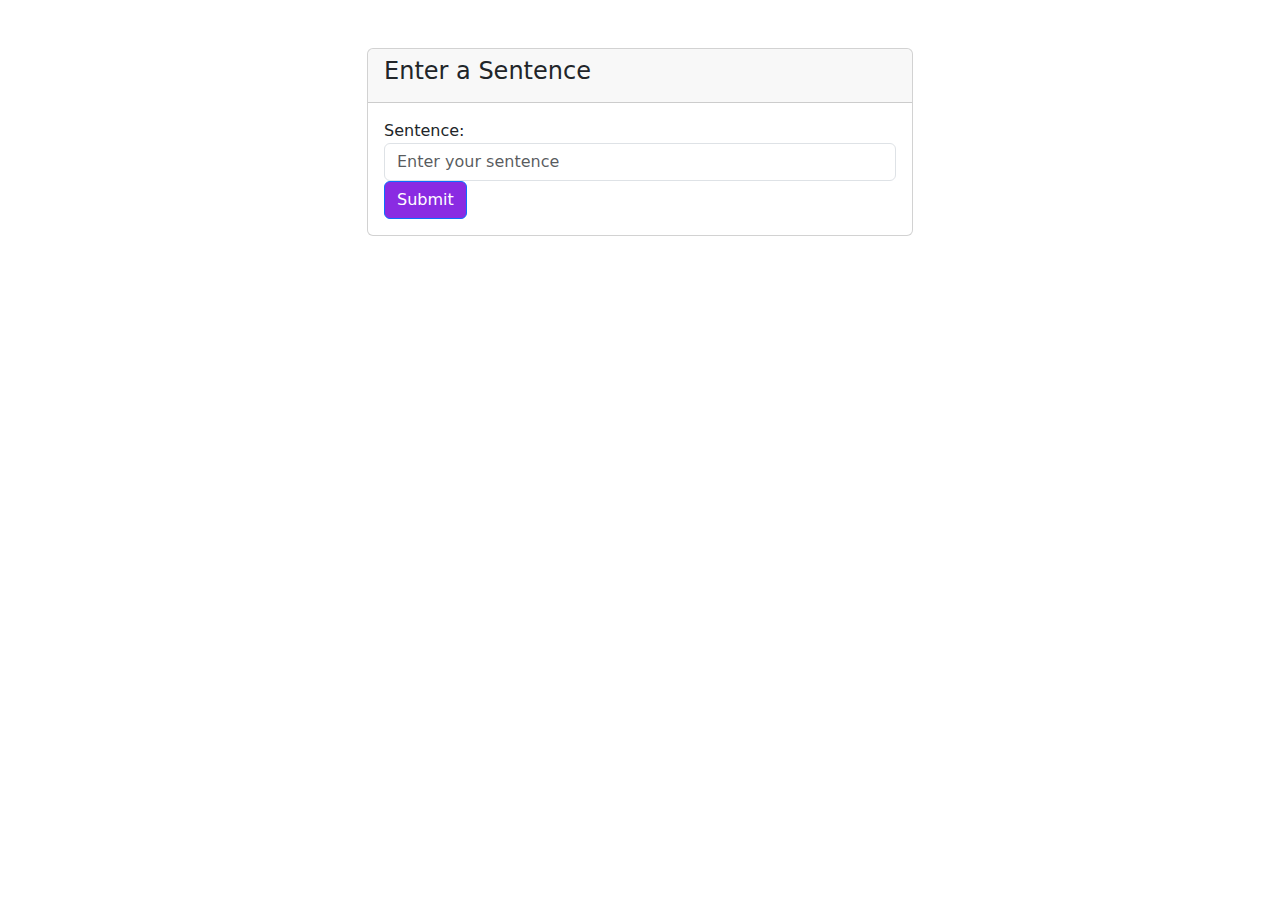
<file: JS/index.html>
<!DOCTYPE html>
<html lang="en">

<head>
    <meta charset="UTF-8">
    <meta name="viewport" content="width=device-width, initial-scale=1.0">
    <title>Read Sentence</title>
    <!-- Include Bootstrap CSS -->
    <link href="https://cdn.jsdelivr.net/npm/bootstrap@5.3.0/dist/css/bootstrap.min.css" rel="stylesheet">
</head>

<body>
    <div class="container mt-5">
        <div class="row">
            <div class="col-md-6 offset-md-3">
                <div class="card">
                    <div class="card-header">
                        <h4>Enter a Sentence</h4>
                    </div>
                    <div class="card-body">
                        <div class="form-group">
                            <label for="sentenceInput">Sentence:</label>
                            <input type="text" class="form-control" id="sentenceInput" placeholder="Enter your sentence">
                        </div>
                        <button style="background-color: blueviolet;" type="button" class="btn btn-primary" onclick="displaySentence()">Submit</button>
                    </div>
                </div>
                <div class="mt-3" id="displayArea"></div>
            </div>
        </div>
    </div>

    <!-- Include Bootstrap and JavaScript libraries -->
    <script src="https://cdn.jsdelivr.net/npm/bootstrap@5.3.0/dist/js/bootstrap.bundle.min.js"></script>
    <script>
        function displaySentence() {
            var sentence = document.getElementById('sentenceInput').value;
            document.getElementById('displayArea').innerHTML = '<h4>You entered: ' + sentence + '</h4>';
        }
    </script>
</body>

</html>
</file>
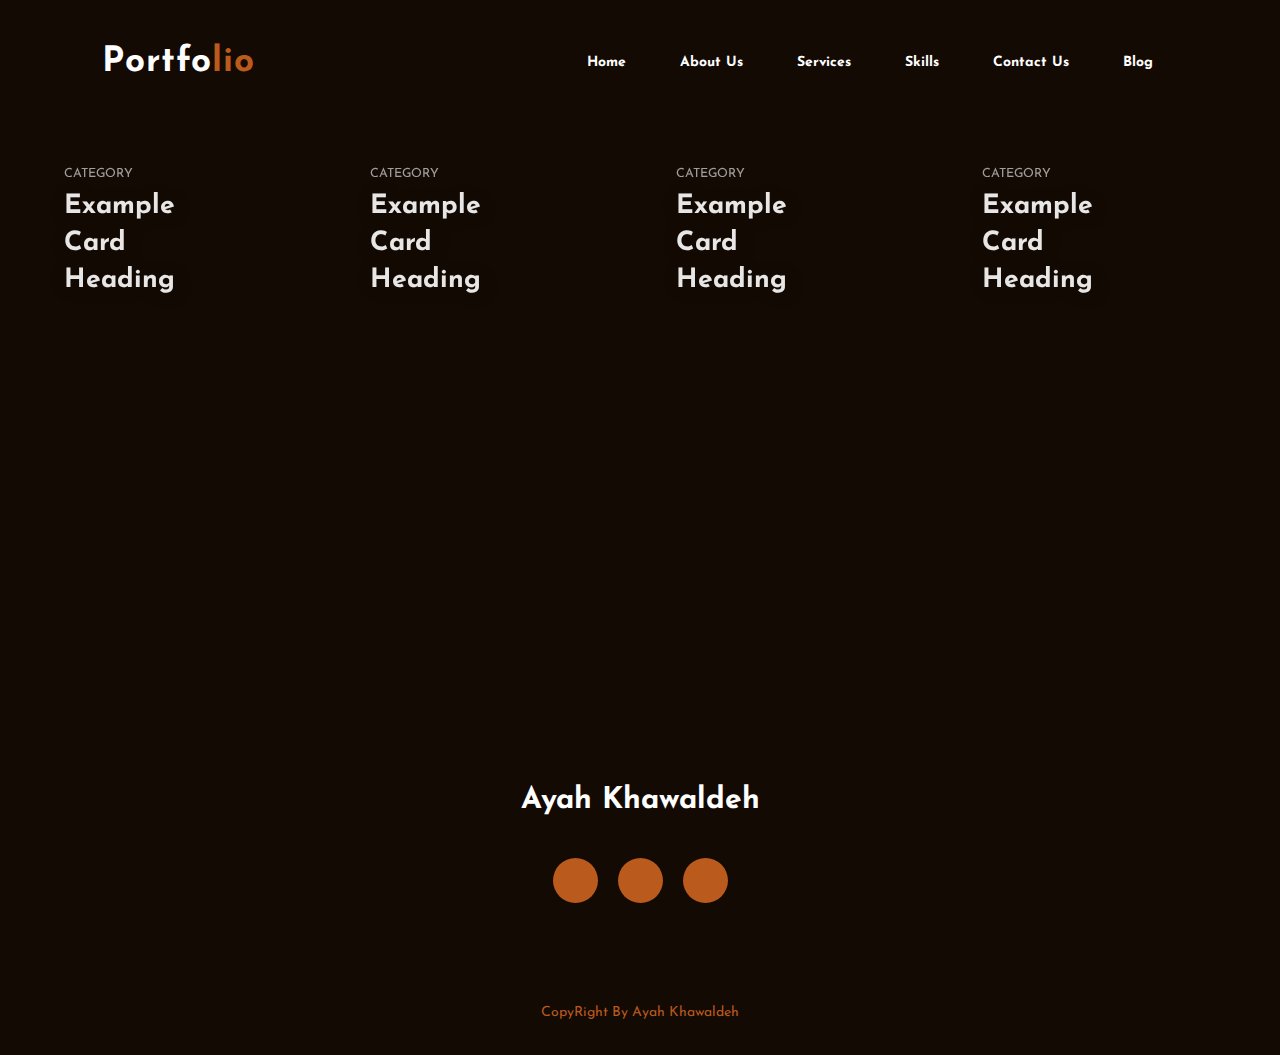
<file: Ayah Portfolio/Blog.html>
<!DOCTYPE html>
<html>
<head>
	<title>Ayah Portfolio</title>
	<link rel="stylesheet" type="text/css" href="css/Blog.css">
    <!-- <link rel="stylesheet" type="text/css" href="css/About.css"> -->

    <link href="https://fonts.googleapis.com/css?family=Montserrat:400,700" rel="stylesheet">

	<link rel="preconnect" href="https://fonts.gstatic.com">
  <link href="https://fonts.googleapis.com/css2?family=Josefin+Sans:ital,wght@0,100;0,200;0,300;0,400;0,500;0,600;0,700;1,100;1,200;1,300;1,400;1,500;1,600;1,700&display=swap" rel="stylesheet">

  <link rel="stylesheet" href="https://cdnjs.cloudflare.com/ajax/libs/font-awesome/5.15.3/css/all.min.css" integrity="sha512-iBBXm8fW90+nuLcSKlbmrPcLa0OT92xO1BIsZ+ywDWZCvqsWgccV3gFoRBv0z+8dLJgyAHIhR35VZc2oM/gI1w==" crossorigin="anonymous" referrerpolicy="no-referrer" />

  
</head>
<body>
  <!-- <header>
    <h1>Contact Us</h1>
  </header> -->
  <body>
	<!----hero Section start---->

	<div class="hero">
		<nav>
			<h2 class="logo">Portfo<span>lio</span></h2>
			<ul>
				<li><a href="index.html">Home</a></li>
				<li><a href="About.html">About Us</a></li>
				<li><a href="Services.html">Services</a></li>
				<li><a href="Skills.html">Skills</a></li>
				<li><a href="Contact.html">Contact Us</a></li>
                <li><a href="Blog.html">Blog</a></li>

			</ul>
			<!-- <a href="#" class="btn">Subscribe</a> -->
		</nav>

		<div class="content">
			<!-- <h4>Hello, my name is</h4>
			<h1>Ayah <span>Khawaldeh</span></h1>
			<h3>I'am a Web & App Developer.</h3> -->
			<!-- <div class="newslatter">
				<form>
					<input type="email" name="email" id="mail" placeholder="Enter Your Email">
					<input type="submit" name="submit" value="Lets Start">
				</form>-->
			</div> 
  <main>

<section class="hero-section">
  <div class="card-grid">
    <a class="card" href="#">
      <div class="card__background" style="background-image: url(https://images.unsplash.com/photo-1557177324-56c542165309?ixlib=rb-1.2.1&auto=format&fit=crop&w=1950&q=80)"></div>
      <div class="card__content">
        <p class="card__category">Category</p>
        <h3 class="card__heading">Example Card Heading</h3>
      </div>
    </a>
    <a class="card" href="#">
      <div class="card__background" style="background-image: url(https://images.unsplash.com/photo-1557187666-4fd70cf76254?ixlib=rb-1.2.1&ixid=eyJhcHBfaWQiOjEyMDd9&auto=format&fit=crop&w=800&q=60)"></div>
      <div class="card__content">
        <p class="card__category">Category</p>
        <h3 class="card__heading">Example Card Heading</h3>
      </div>
    </a>
    <a class="card" href="#">
      <div class="card__background" style="background-image: url(https://images.unsplash.com/photo-1556680262-9990363a3e6d?ixlib=rb-1.2.1&ixid=eyJhcHBfaWQiOjEyMDd9&auto=format&fit=crop&w=800&q=60)"></div>
      <div class="card__content">
        <p class="card__category">Category</p>
        <h3 class="card__heading">Example Card Heading</h3>
      </div>
    </li>
    <a class="card" href="#">
      <div class="card__background" style="background-image: url(https://images.unsplash.com/photo-1557004396-66e4174d7bf6?ixlib=rb-1.2.1&ixid=eyJhcHBfaWQiOjEyMDd9&auto=format&fit=crop&w=800&q=60)"></div>
      <div class="card__content">
        <p class="card__category">Category</p>
        <h3 class="card__heading">Example Card Heading</h3>
      </div>
    </a>
  <div>
</section>
  </main>
  <footer>
    <p>Ayah Khawaldeh</p>
    <!-- <p>For more HTML, CSS, and coding tutorial - please click on the link below to subscribe to my channel:</p> -->
    <div class="social">
        <a href="#"><i class="fab fa-facebook-f"></i></a>
        <a href="#"><i class="fab fa-instagram"></i></a>
        <a href="#"><i class="fab fa-dribbble"></i></a>
    </div>
    <p class="end">CopyRight By Ayah Khawaldeh</p>
</footer>
</body>
</html>
</file>
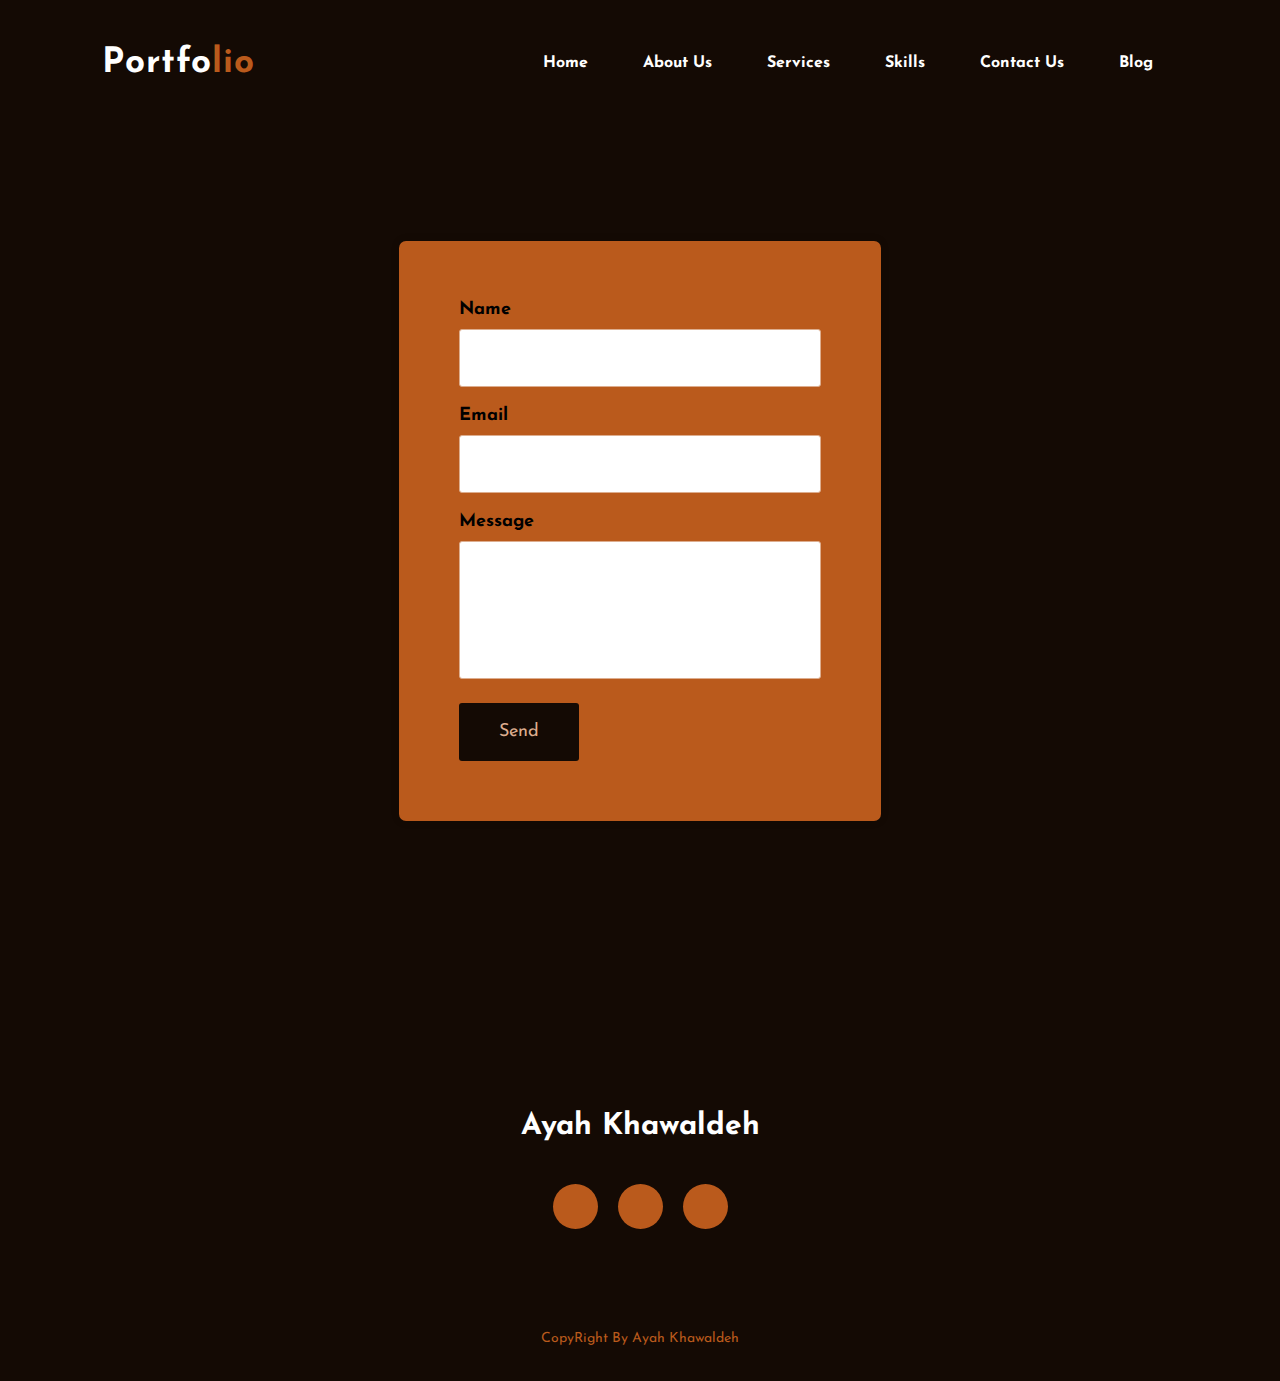
<file: Ayah Portfolio/Contact.html>
<!DOCTYPE html>
<html>
<head>
	<title>Ayah Portfolio</title>
	<link rel="stylesheet" type="text/css" href="css/Contact.Css">

	<link rel="preconnect" href="https://fonts.gstatic.com">
  <link href="https://fonts.googleapis.com/css2?family=Josefin+Sans:ital,wght@0,100;0,200;0,300;0,400;0,500;0,600;0,700;1,100;1,200;1,300;1,400;1,500;1,600;1,700&display=swap" rel="stylesheet">

  <link rel="stylesheet" href="https://cdnjs.cloudflare.com/ajax/libs/font-awesome/5.15.3/css/all.min.css" integrity="sha512-iBBXm8fW90+nuLcSKlbmrPcLa0OT92xO1BIsZ+ywDWZCvqsWgccV3gFoRBv0z+8dLJgyAHIhR35VZc2oM/gI1w==" crossorigin="anonymous" referrerpolicy="no-referrer" />

  
</head>
<body>
  <!-- <header>
    <h1>Contact Us</h1>
  </header> -->
  <body>
	<!----hero Section start---->

	<div class="hero">
		<nav>
			<h2 class="logo">Portfo<span>lio</span></h2>
			<ul>
				<li><a href="index.html">Home</a></li>
				<li><a href="About.html">About Us</a></li>
				<li><a href="Services.html">Services</a></li>
				<li><a href="Skills.html">Skills</a></li>
				<li><a href="Contact.html">Contact Us</a></li>
        <li><a href="Blog.html">Blog</a></li>

			</ul>
			<!-- <a href="#" class="btn">Subscribe</a> -->
		</nav>

		<div class="content">
			<!-- <h4>Hello, my name is</h4>
			<h1>Ayah <span>Khawaldeh</span></h1>
			<h3>I'am a Web & App Developer.</h3> -->
			<!-- <div class="newslatter">
				<form>
					<input type="email" name="email" id="mail" placeholder="Enter Your Email">
					<input type="submit" name="submit" value="Lets Start">
				</form>-->
			</div> 
  <main>
    <form>
      <label for="name">Name</label>
      <input type="text" id="name" name="name" required>
      
      <label for="email">Email</label>
      <input type="email" id="email" name="email" required>
      
      <label for="message">Message</label>
      <textarea id="message" name="message" rows="6" required></textarea>
      
      <input type="submit" value="Send">
    </form>
  </main>
  <footer>
    <p>Ayah Khawaldeh</p>
    <!-- <p>For more HTML, CSS, and coding tutorial - please click on the link below to subscribe to my channel:</p> -->
    <div class="social">
        <a href="#"><i class="fab fa-facebook-f"></i></a>
        <a href="#"><i class="fab fa-instagram"></i></a>
        <a href="#"><i class="fab fa-dribbble"></i></a>
    </div>
    <p class="end">CopyRight By Ayah Khawaldeh</p>
</footer>
</body>
</html>
</file>
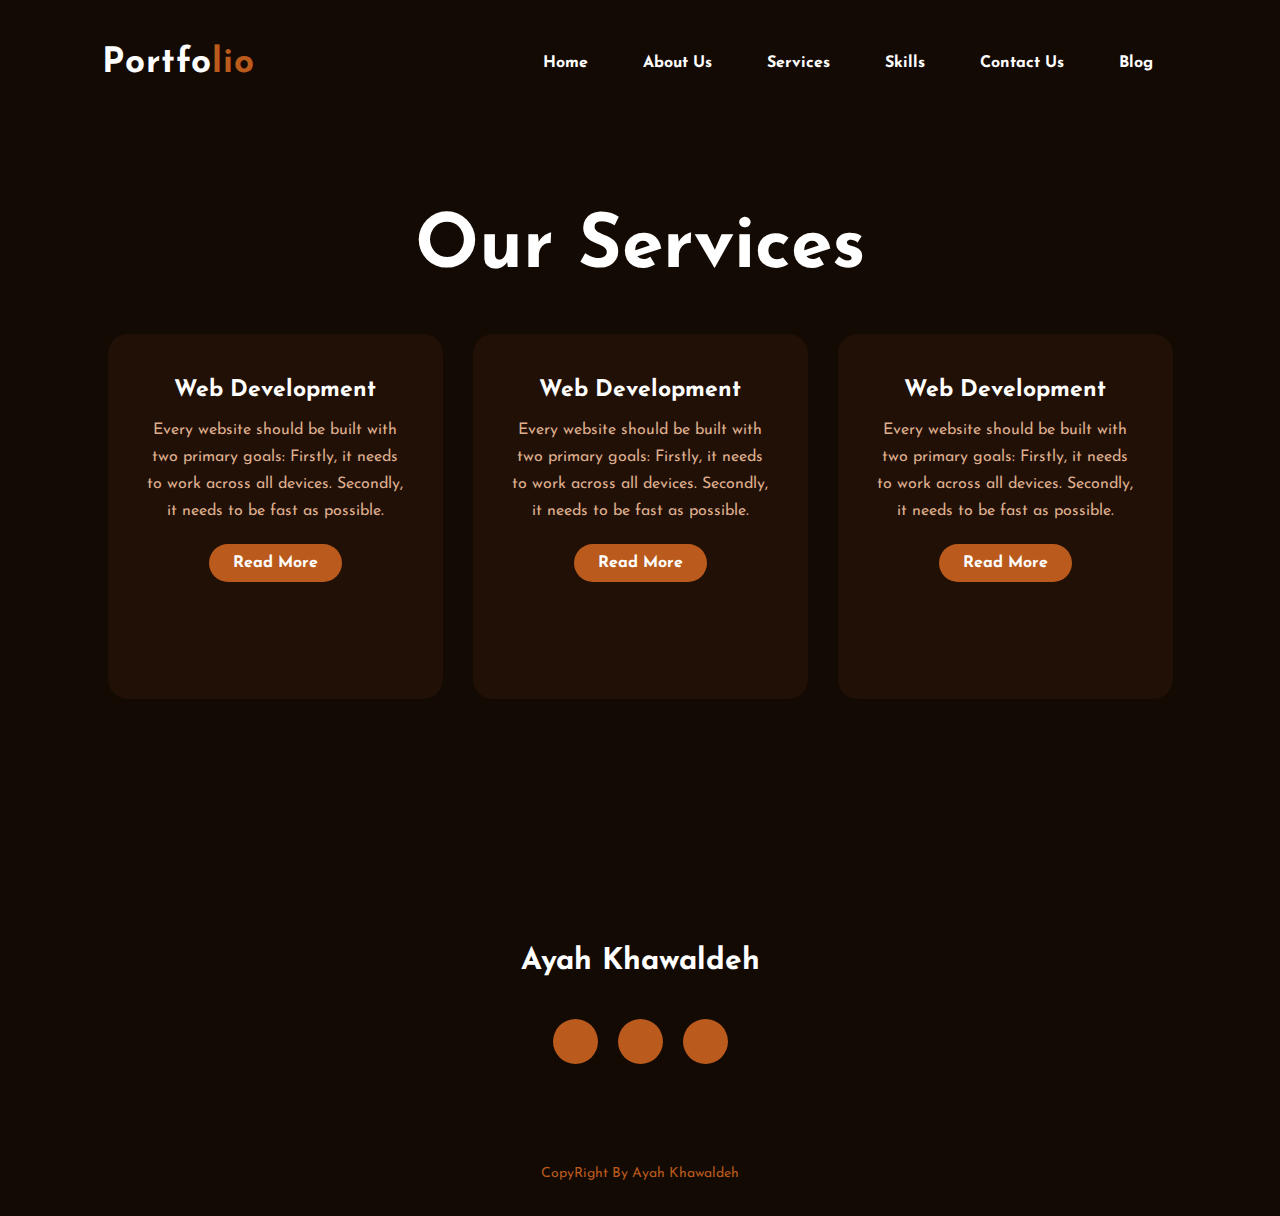
<file: Ayah Portfolio/Services.html>
<!DOCTYPE html>
<html>
<head>
	<title>Ayah Portfolio </title>
	<link rel="stylesheet" type="text/css" href="css/Services.css">

	<link rel="preconnect" href="https://fonts.gstatic.com">
  <link href="https://fonts.googleapis.com/css2?family=Josefin+Sans:ital,wght@0,100;0,200;0,300;0,400;0,500;0,600;0,700;1,100;1,200;1,300;1,400;1,500;1,600;1,700&display=swap" rel="stylesheet">

  <link rel="stylesheet" href="https://cdnjs.cloudflare.com/ajax/libs/font-awesome/5.15.3/css/all.min.css" integrity="sha512-iBBXm8fW90+nuLcSKlbmrPcLa0OT92xO1BIsZ+ywDWZCvqsWgccV3gFoRBv0z+8dLJgyAHIhR35VZc2oM/gI1w==" crossorigin="anonymous" referrerpolicy="no-referrer" />

</head>
<body>
	<!----hero Section start---->

	<div class="hero">
		<nav>
			<h2 class="logo">Portfo<span>lio</span></h2>
			<ul>
				<li><a href="index.html">Home</a></li>
				<li><a href="About.html">About Us</a></li>
				<li><a href="Services.html">Services</a></li>
				<li><a href="Skills.html">Skills</a></li>
				<li><a href="Contact.html">Contact Us</a></li>
				<li><a href="Blog.html">Blog</a></li>

			</ul>
			<!-- <a href="#" class="btn">Subscribe</a> -->
		</nav>

		<!-- <div class="content">
			<h4>Hello, my name is</h4>
			<h1>Ayah <span>Khawaldeh</span></h1>
			<h3>I'am a Web & App Developer.</h3> -->
			<!-- <div class="newslatter">
				<form>
					<input type="email" name="email" id="mail" placeholder="Enter Your Email">
					<input type="submit" name="submit" value="Lets Start">
				</form>
			</div> -->
		<!-- </div>
	</div> -->

	<!----About section start---->
	<!-- <section class="about">
		<div class="main">
			<img src="img/main-img.jpg">
			<div class="about-text">
				<h2>About Me</h2> -->
				<!-- <h5>Developer <span>& Designer</span></h5> -->
				<!-- <h5>Web & App<span> Developer</span></h5> -->
				<!-- <p>I am a front-end web developer. I can provide clean code and pixel perfect design. I also make the website more & more interactive with web animations.I can provide clean code and pixel perfect design. I also make the website more & more interactive with web animations.A responsive design makes your website accessible to all users, regardless of their device.</p> -->
				<!-- <button type="button" > More About Me</button> -->
				<!-- <a href="About.html">
					<button class="GFG">
						More About Me	
					</button>
				</a>
			</div>
		</div>
	</section> -->

	<!-----service section start----------->
	<div class="service">
		<div class="title">
			<h2>Our Services</h2>
		</div>

		<div class="box">
			<div class="card">
				<i class="fas fa-bars"></i>
				<h5>Web Development</h5>
				<div class="pra">
					<p>Every website should be built with two primary goals: Firstly, it needs to work across all devices. Secondly, it needs to be fast as possible.</p>

					<p style="text-align: center;">
						<a class="button" href="Blog.html">Read More</a>
					</p>
				</div>
			</div>

			<div class="card">
				<i class="far fa-user"></i>
				<h5>Web Development</h5>
				<div class="pra">
					<p>Every website should be built with two primary goals: Firstly, it needs to work across all devices. Secondly, it needs to be fast as possible.</p>

					<p style="text-align: center;">
						<a class="button" href="Blog.html">Read More</a>
					</p>
				</div>
			</div>

			<div class="card">
				<i class="far fa-bell"></i>
				<h5>Web Development</h5>
				<div class="pra">
					<p>Every website should be built with two primary goals: Firstly, it needs to work across all devices. Secondly, it needs to be fast as possible.</p>

					<p style="text-align: center;">
						<a class="button" href="Blog.html">Read More</a>
					</p>
				</div>
			</div>
		</div>
	</div>

	<!------Contact Me------>
	<!-- <div class="contact-me">
		<p>Let Me Get You A Beautiful Website.</p>
		<a class="button-two" href="Contact.html">Hire Me</a>
	</div> -->

	<!------footer start--------->
	<footer>
		<p>Ayah Khawaldeh</p>
		<!-- <p>For more HTML, CSS, and coding tutorial - please click on the link below to subscribe to my channel:</p> -->
		<div class="social">
			<a href="#"><i class="fab fa-facebook-f"></i></a>
			<a href="#"><i class="fab fa-instagram"></i></a>
			<a href="#"><i class="fab fa-dribbble"></i></a>
		</div>
		<p class="end">CopyRight By Ayah Khawaldeh</p>
	</footer>
</body>
</html>
</file>
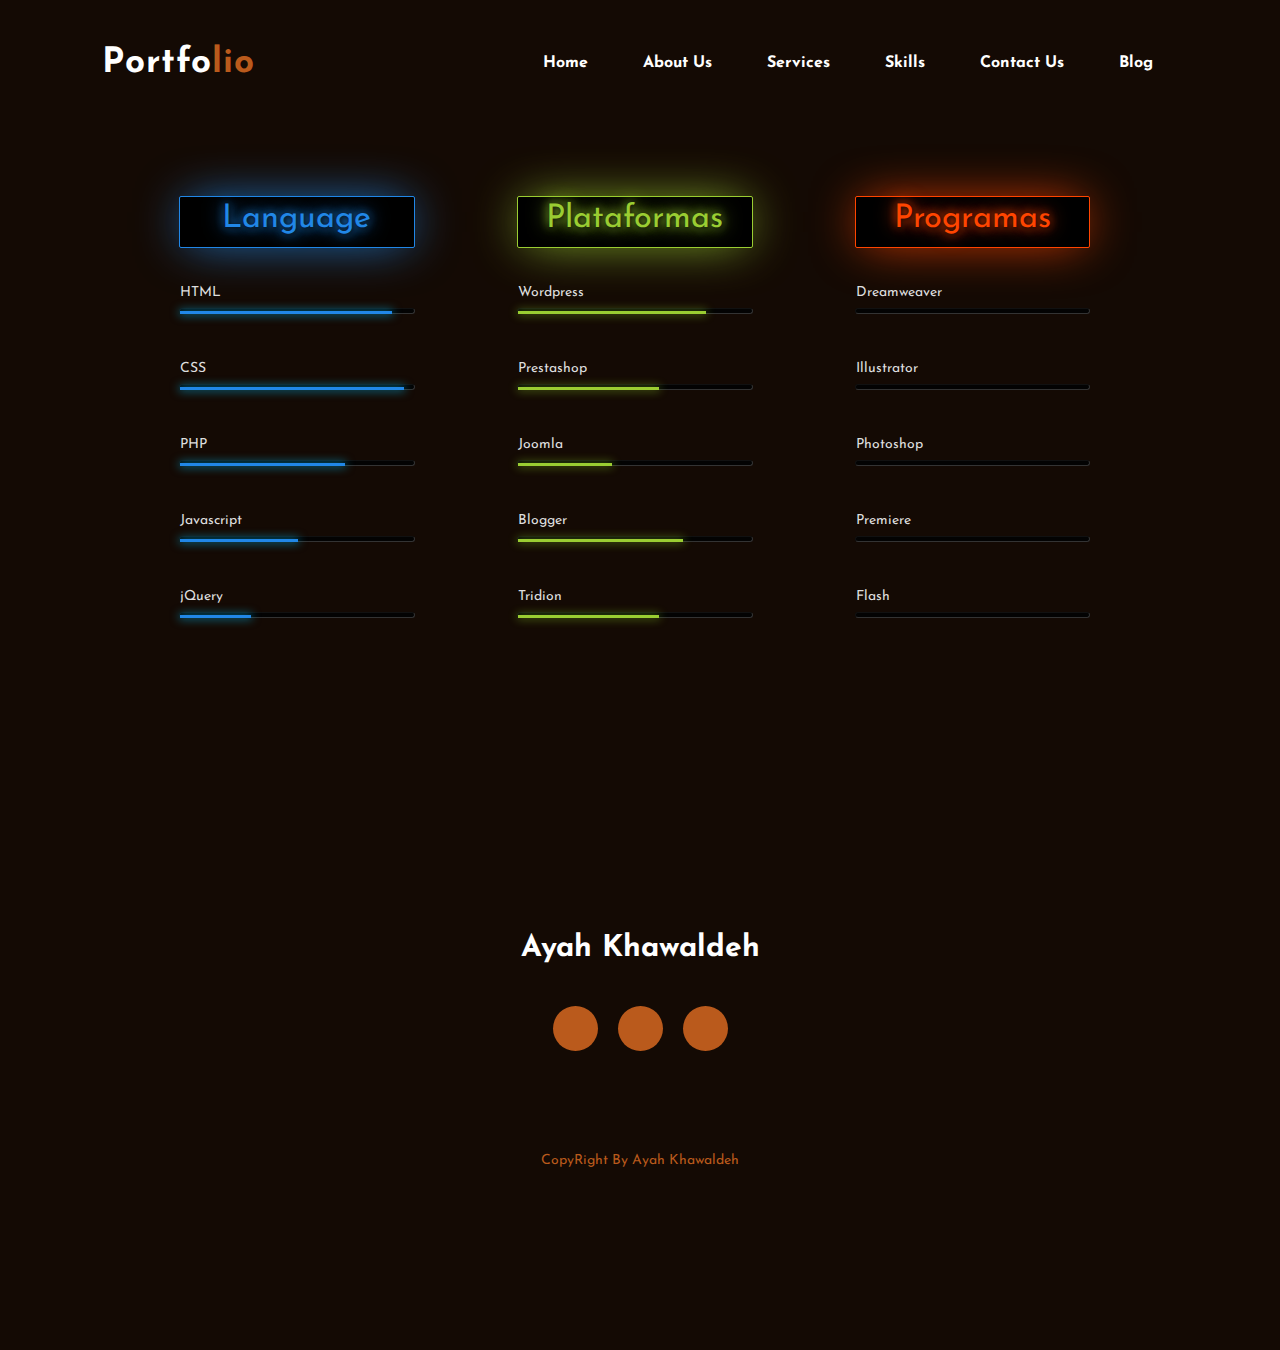
<file: Ayah Portfolio/Skills.html>
<!DOCTYPE html>
<html>
<head>
	<title>Ayah Portfolio</title>
	<link rel="stylesheet" type="text/css" href="css/Skills.css">

	<link rel="preconnect" href="https://fonts.gstatic.com">
  <link href="https://fonts.googleapis.com/css2?family=Josefin+Sans:ital,wght@0,100;0,200;0,300;0,400;0,500;0,600;0,700;1,100;1,200;1,300;1,400;1,500;1,600;1,700&display=swap" rel="stylesheet">

  <link rel="stylesheet" href="https://cdnjs.cloudflare.com/ajax/libs/font-awesome/5.15.3/css/all.min.css" integrity="sha512-iBBXm8fW90+nuLcSKlbmrPcLa0OT92xO1BIsZ+ywDWZCvqsWgccV3gFoRBv0z+8dLJgyAHIhR35VZc2oM/gI1w==" crossorigin="anonymous" referrerpolicy="no-referrer" />


</head>
<body>
  <!-- <header>
    <h1>Contact Us</h1>
  </header> -->
  <body>
	<!----hero Section start---->

	<div class="hero">
		<nav>
			<h2 class="logo">Portfo<span>lio</span></h2>
			<ul>
				<li><a href="index.html">Home</a></li>
				<li><a href="About.html">About Us</a></li>
				<li><a href="Services.html">Services</a></li>
				<li><a href="Skills.html">Skills</a></li>
				<li><a href="Contact.html">Contact Us</a></li>
                <li><a href="Blog.html">Blog</a></li>

			</ul>
			<!-- <a href="#" class="btn">Subscribe</a> -->
		</nav>


<div class="container">
  <div class="col">
    <h2 class="titulo">Language</h2>
    <ul class="skill">
      <li><span class="blueline html"></span><em>HTML</em></li>
      <li><span class="blueline css"></span><em>CSS</em></li>
      <li><span class="blueline php"></span><em>PHP</em></li>
      <li><span class="blueline javascript"></span><em>Javascript</em></li> 
      <li><span class="blueline jquery"></span><em>jQuery</em></li>
    </ul>
  </div>
    <div class="col">
    <h2 class="plataformas titulo">Plataformas</h2>
    <ul class="skill">
      <li><span class="greenline wordpress"></span><em>Wordpress</em></li>
      <li><span class="greenline prestashop"></span><em>Prestashop</em></li>
      <li><span class="greenline joomla"></span><em>Joomla</em></li>
      <li><span class="greenline blogger"></span><em>Blogger</em></li>
      <li><span class="greenline tridion"></span><em>Tridion</em></li>
    </ul>
  </div>
    <div class="col">
    <h2 class="programas titulo">Programas</h2>
    <ul class="skill">
      <li><span class="redline dreamweaver"></span><em>Dreamweaver</em></li>
      <li><span class="redline illustrator"></span><em>Illustrator</em></li>
      <li><span class="redline photoshop"></span><em>Photoshop</em></li>
      <li><span class="redline premiere"></span><em>Premiere</em></li>
      <li><span class="redline flash"></span><em>Flash</em></li>
    </ul>
  </div>
</div>
<!-- idea original en: http://www.alessioatzeni.com/blog/css3-skill-bar-animation/ -->
<footer>
    <p>Ayah Khawaldeh</p>
    <!-- <p>For more HTML, CSS, and coding tutorial - please click on the link below to subscribe to my channel:</p> -->
    <div class="social">
        <a href="#"><i class="fab fa-facebook-f"></i></a>
        <a href="#"><i class="fab fa-instagram"></i></a>
        <a href="#"><i class="fab fa-dribbble"></i></a>
    </div>
    <p class="end">CopyRight By Ayah Khawaldeh</p>
</footer>
</body>
</html>
</file>
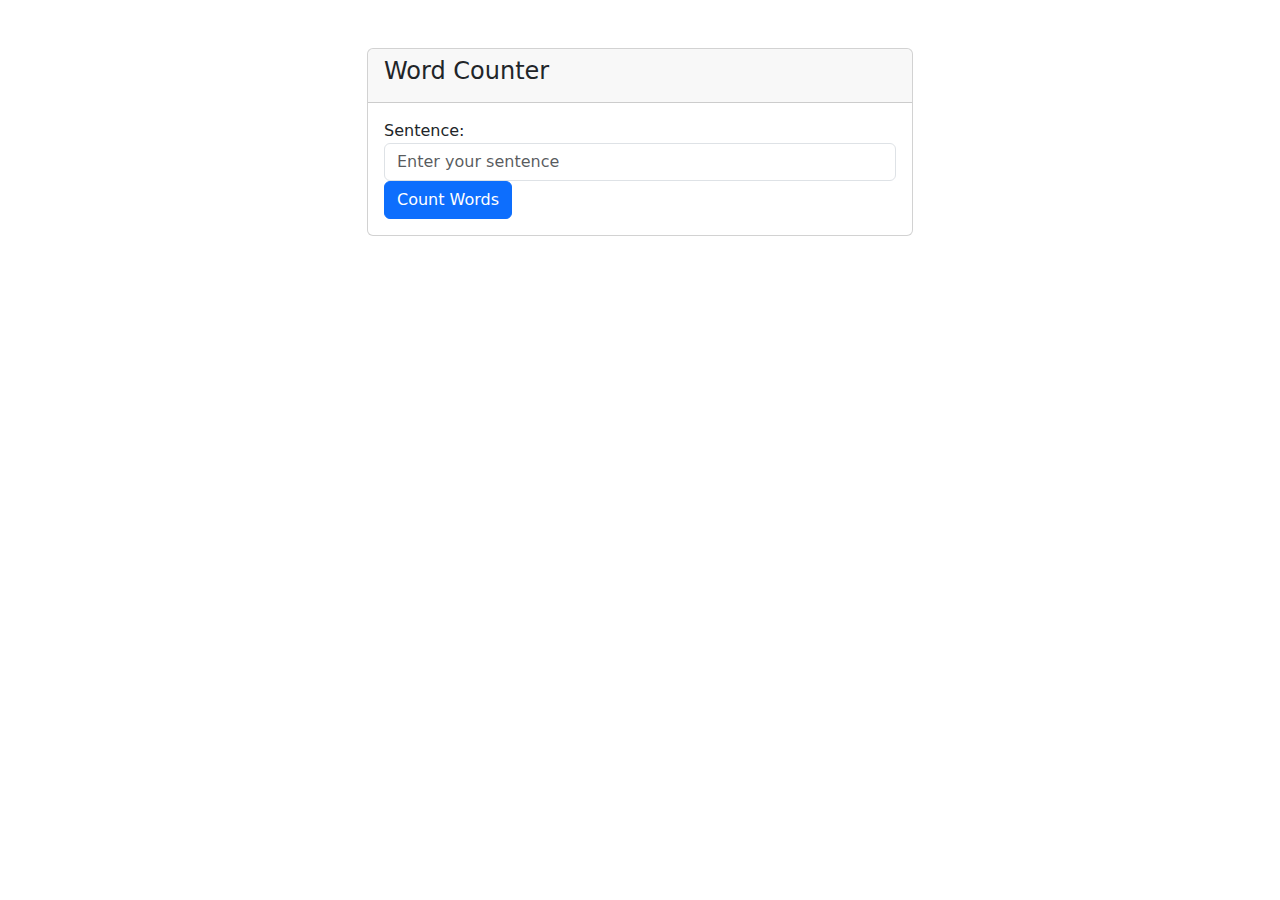
<file: JS/index1.html>
<!DOCTYPE html>
<html lang="en">

<head>
    <meta charset="UTF-8">
    <meta name="viewport" content="width=device-width, initial-scale=1.0">
    <title>Word Counter</title>
    <!-- Include Bootstrap CSS -->
    <link href="https://cdn.jsdelivr.net/npm/bootstrap@5.3.0/dist/css/bootstrap.min.css" rel="stylesheet">
</head>

<body>
    <div class="container mt-5">
        <div class="row">
            <div class="col-md-6 offset-md-3">
                <div class="card">
                    <div class="card-header">
                        <h4>Word Counter</h4>
                    </div>
                    <div class="card-body">
                        <div class="form-group">
                            <label for="sentenceInput">Sentence:</label>
                            <input type="text" class="form-control" id="sentenceInput" placeholder="Enter your sentence">
                        </div>
                        <button type="button" class="btn btn-primary" onclick="countWords()">Count Words</button>
                    </div>
                </div>
                <div class="mt-3" id="displayArea"></div>
            </div>
        </div>
    </div>

    <!-- Include Bootstrap and JavaScript libraries -->
    <script src="https://cdn.jsdelivr.net/npm/bootstrap@5.3.0/dist/js/bootstrap.bundle.min.js"></script>
    <script>
        function countWords() {
            var sentence = document.getElementById('sentenceInput').value;
            var wordCount = sentence.trim().split(/\s+/).filter(word => word !== '').length;
            document.getElementById('displayArea').innerHTML = '<h4>Number of words: ' + wordCount + '</h4>';
        }
    </script>
</body>

</html>
</file>
<file: Ayah Portfolio/css/Blog.css>
*{
	padding: 0;
	margin: 0;
	font-family: 'Josefin Sans', sans-serif;
	box-sizing: border-box;
    /* background-color: #211005; */


}
.hero{
	height: 100vh;
	width: 100%;
    background-color: #211005;
	background-size: cover;
	background-position: center;
}
nav{
	display: flex;
	align-items: center;
	justify-content: space-between;
	padding-top: 45px;
	padding-left: 8%;
	padding-right: 8%;
	background-color: #140a04;

}
.logo{
	color: white;
	font-size: 35px;
	letter-spacing: 1px;
	cursor: pointer;
}
span{
	color: #ba5a1c;
}
nav ul li{
	list-style-type: none;
	display: inline-block;
	padding: 10px  25px;
}
nav ul li a{
	color: white;
	text-decoration: none;
	font-weight: bold;
	text-transform: capitalize;
}
nav ul li a:hover{
	color: #ba5a1c;
	transition: .4s;
}
.btn{
	background-color:#ba5a1c;
	color: white;
	text-decoration: none;
	border: 2px solid transparent;
	font-weight: bold;
	padding: 10px 25px;
	border-radius: 30px;
	transition: transform .4s; 
}
.btn:hover{
	transform: scale(1.2);
}
:root{
    --background-dark: #2d3548;
    --text-light: rgba(255,255,255,0.6);
    --text-lighter: rgba(255,255,255,0.9);
    --spacing-s: 8px;
    --spacing-m: 16px;
    --spacing-l: 24px;
    --spacing-xl: 32px;
    --spacing-xxl: 64px;
    --width-container: 1200px;
  }
  
  *{
    border: 0;
    margin: 0;
    padding: 0;
    box-sizing: border-box;
  }
  
  html{
    height: 100%;
    font-family: 'Montserrat', sans-serif;
    font-size: 14px;
  }
  
  /* body{
    height: 100%;
  } */
  
  .hero-section{
    align-items: flex-start;
    /* background-image: linear-gradient(7deg, #140a04 150%, #ba5a1c 200%); */
    background-color: #140a04;
    display: flex;
    /* min-height: 100%; */
    justify-content: center;
    padding: var(--spacing-xxl) var(--spacing-l);
  }
  
  .card-grid{
    display: grid;
    grid-template-columns: repeat(1, 1fr);
    grid-column-gap: var(--spacing-l);
    grid-row-gap: var(--spacing-l);
    max-width: var(--width-container);
    width: 100%;
  }
  
  /* @media(min-width: 540px){
    .card-grid{
      grid-template-columns: repeat(2, 1fr); 
    }
  } */
  
  @media(min-width: 960px){
    .card-grid{
      grid-template-columns: repeat(4, 1fr); 
    }
  }
  
  .card{
    list-style: none;
    position: relative;
  }
  
  .card:before{
    content: '';
    display: block;
    padding-bottom: 150%;
    width: 100%;
  }
  
  .card__background{
    background-size: cover;
    background-position: center;
    border-radius: var(--spacing-l);
    bottom: 0;
    filter: brightness(0.75) saturate(1.2) contrast(0.85);
    left: 0;
    position: absolute;
    right: 0;
    top: 0;
    transform-origin: center;
    transform: scale(1) translateZ(0);
    /* transition: 
      filter 200ms linear,
      transform 200ms linear; */
  }
  
  .card:hover .card__background{
    transform: scale(1.05) translateZ(0);
  }
  
  .card-grid:hover > .card:not(:hover) .card__background{
    filter: brightness(0.5) saturate(0) contrast(1.2) blur(20px);
  }
  
  .card__content{
    left: 0;
    padding: var(--spacing-l);
    position: absolute;
    top: 0;
  }
  
  .card__category{
    color: var(--text-light);
    font-size: 0.9rem;
    margin-bottom: var(--spacing-s);
    text-transform: uppercase;
  }
  
  .card__heading{
    color: var(--text-lighter);
    font-size: 1.9rem;
    text-shadow: 2px 2px 20px rgba(0,0,0,0.2);
    line-height: 1.4;
    word-spacing: 100vw;
  }

  footer{
	position: relative;
	width: 100%;
	height: 400px;
	background: #140a04;
	display: flex;
	flex-direction: column;
	align-items: center;
	justify-content: center;
}
footer p:nth-child(1){
	font-size: 30px;
	color: white;
	margin-bottom: 20px;
	font-weight: bold;
}
footer p:nth-child(2){
	color: white;
	font-size: 17px;
	width: 500px;
	text-align: center;
	line-height: 26px;
}
.social{
	display: flex;
}
.social a{
	width: 45px;
	height: 45px;
	display: flex;
	align-items: center;
	justify-content: center;
	background:  #ba5a1c;
	border-radius: 50%;
	margin: 22px 10px;
	color: white;
	text-decoration: none;
	font-size: 20px;
}
.social a:hover{
	transform: scale(1.3);
	transition: .3s;
}
.end{
	position: absolute;
	color:#ba5a1c;
	bottom: 35px;
	font-size: 14px; 
}
</file>
<file: Ayah Portfolio/css/About.css>
*{
	padding: 0;
	margin: 0;
	font-family: 'Josefin Sans', sans-serif;
	box-sizing: border-box;
}
.hero{
	height: 100vh;
	width: 100%;
	background-image: url(../img/pexels.jpg);
	background-size: cover;
	background-position: center;
}
nav{
	display: flex;
	align-items: center;
	justify-content: space-between;
	padding-top: 45px;
	padding-left: 8%;
	padding-right: 8%;
	background-color: #140a04;

}
.logo{
	color: white;
	font-size: 35px;
	letter-spacing: 1px;
	cursor: pointer;
}
span{
	color: #ba5a1c;
}
nav ul li{
	list-style-type: none;
	display: inline-block;
	padding: 10px  25px;
}
nav ul li a{
	color: white;
	text-decoration: none;
	font-weight: bold;
	text-transform: capitalize;
}
nav ul li a:hover{
	color: #ba5a1c;
	transition: .4s;
}
.btn{
	background-color:#ba5a1c;
	color: white;
	text-decoration: none;
	border: 2px solid transparent;
	font-weight: bold;
	padding: 10px 25px;
	border-radius: 30px;
	transition: transform .4s; 
}
.btn:hover{
	transform: scale(1.2);
}

.about{
	width: 100%;
	padding: 100px 0px;
	background-color: #140a04;
}
.about img{
	height: auto;
	width: 430px;
}
.about-text{
	width: 550px;
}
.main{
	width: 1130px;
	max-width: 95%;
	margin: 0 auto;
	display: flex;
	align-items: center;
	justify-content: space-around;
}
.about-text h2{
	color: white;
	font-size: 75px;
	text-transform: capitalize;
	margin-bottom: 20px;
}
.about-text h5{
	color: white;
	letter-spacing: 2px;
	font-size: 22px;
	margin-bottom: 25px;
	text-transform: capitalize;
}
.about-text p{
	color: #ddad8e;
	letter-spacing: 1px;
	line-height: 28px;
	font-size: 18px;
	margin-bottom: 45px;
}
button{
	background-color:#140a04;
	color: white;
	text-decoration: none;
	border: 2px solid transparent;
	font-weight: bold;
	padding: 13px 30px;
	border-radius: 30px;
	transition: .4s; 
}
button:hover{
	background-color:  #ba5a1c;
	border: 2px solid #140a04;
	cursor: pointer;
}

.service{
	background: #140a04;
	width: 100%;
	padding: 100px 0px;
}
.title h2{
	color: white;
	font-size: 75px;
	width: 1130px;
	margin: 30px auto;
	text-align: center;
}
.box{
	display: flex;
	justify-content: center;
	align-items: center;
	min-height: 500px;
}
.card{
	height: 365px;
	width: 350px;
	padding: 20px 35px;
	background: #211005;
	border-radius: 30px;
	margin: 15px;
	position: relative;
	overflow: hidden;
	text-align: center;
}

.card img{
	display: block;
	text-align: center;
	margin: 25px 0px;

}
h5{
	color: white;
	font-size: 23px;
	margin-bottom: 15px;
}
h2{
	color: #ba5a1c;
	font-size: 23px;
	margin-bottom: 15px;
}



footer{
	position: relative;
	width: 100%;
	height: 400px;
	background: #140a04;
	display: flex;
	flex-direction: column;
	align-items: center;
	justify-content: center;
}
footer p:nth-child(1){
	font-size: 30px;
	color: white;
	margin-bottom: 20px;
	font-weight: bold;
}
/* footer p:nth-child(2){
	color: white;
	font-size: 17px;
	width: 500px;
	text-align: center;
	line-height: 26px;
} */
.social{
	display: flex;
}
.social a{
	width: 45px;
	height: 45px;
	display: flex;
	align-items: center;
	justify-content: center;
	background:  #ba5a1c;
	border-radius: 50%;
	margin: 22px 10px;
	color: white;
	text-decoration: none;
	font-size: 20px;
}
.social a:hover{
	transform: scale(1.3);
	transition: .3s;
}
.end{
	position: absolute;
	color:#ba5a1c;
	bottom: 35px;
	font-size: 14px; 
}
</file>
<file: Ayah Portfolio/css/Contact.Css>
*{
	padding: 0;
	margin: 0;
	font-family: 'Josefin Sans', sans-serif;
	box-sizing: border-box;
    /* background-color: #211005; */


}
.hero{
	height: 150vh;
	width: 100%;
    background-color: #140a04;
	background-size: cover;
	background-position: center;
}
nav{
	display: flex;
	align-items: center;
	justify-content: space-between;
	padding-top: 45px;
	padding-left: 8%;
	padding-right: 8%;
	background-color: #140a04;

}
.logo{
	color: white;
	font-size: 35px;
	letter-spacing: 1px;
	cursor: pointer;
}
span{
	color: #ba5a1c;
}
nav ul li{
	list-style-type: none;
	display: inline-block;
	padding: 10px  25px;
}
nav ul li a{
	color: white;
	text-decoration: none;
	font-weight: bold;
	text-transform: capitalize;
}
nav ul li a:hover{
	color: #ba5a1c;
	transition: .4s;
}
.btn{
	background-color:#ba5a1c;
	color: white;
	text-decoration: none;
	border: 2px solid transparent;
	font-weight: bold;
	padding: 10px 25px;
	border-radius: 30px;
	transition: transform .4s; 
}
.btn:hover{
	transform: scale(1.2);
}

    
    header {
      background-color: #140a04;
      color: #ddad8e;
      padding: 20px;
      text-align: center;
    }
    
    h1 {
      margin: 0;
      font-size: 36px;
    }
    
    main {
      display: flex;
      justify-content: center;
      align-items: center;
      height: 100vh;
      background-color: #140a04;
    }
    
    form {
      background-color: #ba5a1c;
      padding: 60px;
      border-radius: 7px;
      box-shadow: 0px 0px 10px rgba(0, 0, 0, 0.1);
    }
    
    label {
      display: block;
      margin-bottom: 10px;
      font-size: 18px;
      font-weight: bold;
    }
    
    input[type="text"],
    input[type="email"],
    textarea {
      width: 100%;
      padding: 20px;
      margin-bottom: 20px;
      border-radius: 3px;
      border: 1px solid #ddad8e;
      font-size: 16px;
      resize: none;
    }
    
    input[type="submit"] {
      background-color: #140a04;
      color: #ddad8e;
      padding: 20px 40px;
      border: none;
      border-radius: 3px;
      font-size: 18px;
      cursor: pointer;
      transition: all 0.3s ease-in-out;
    }
    
    input[type="submit"]:hover {
      background-color: #ddad8e;
      color: #140a04;
      border: 1px solid #140a04;
    }
    footer{
        position: relative;
        width: 100%;
        height: 400px;
        background: #140a04;
        display: flex;
        flex-direction: column;
        align-items: center;
        justify-content: center;
    }
    footer p:nth-child(1){
        font-size: 30px;
        color: white;
        margin-bottom: 20px;
        font-weight: bold;
    }
    footer p:nth-child(2){
        color: white;
        font-size: 17px;
        width: 500px;
        text-align: center;
        line-height: 26px;
    }
    .social{
        display: flex;
    }
    .social a{
        width: 45px;
        height: 45px;
        display: flex;
        align-items: center;
        justify-content: center;
        background:  #ba5a1c;
        border-radius: 50%;
        margin: 22px 10px;
        color: white;
        text-decoration: none;
        font-size: 20px;
    }
    .social a:hover{
        transform: scale(1.3);
        transition: .3s;
    }
    .end{
        position: absolute;
        color:#ba5a1c;
        bottom: 35px;
        font-size: 14px; 
    }
</file>
<file: Ayah Portfolio/css/Services.css>
*{
	padding: 0;
	margin: 0;
	font-family: 'Josefin Sans', sans-serif;
	box-sizing: border-box;
}
.hero{
	height: 100vh;
	width: 100%;
	background-image: url(../img/pexels.jpg);
	background-size: cover;
	background-position: center;
}
nav{
	display: flex;
	align-items: center;
	justify-content: space-between;
	padding-top: 45px;
	padding-left: 8%;
	padding-right: 8%;
	background-color: #140a04;

}
.logo{
	color: white;
	font-size: 35px;
	letter-spacing: 1px;
	cursor: pointer;
}
span{
	color: #ba5a1c;
}
nav ul li{
	list-style-type: none;
	display: inline-block;
	padding: 10px  25px;
}
nav ul li a{
	color: white;
	text-decoration: none;
	font-weight: bold;
	text-transform: capitalize;
}
nav ul li a:hover{
	color: #ba5a1c;
	transition: .4s;
}
.btn{
	background-color:#ba5a1c;
	color: white;
	text-decoration: none;
	border: 2px solid transparent;
	font-weight: bold;
	padding: 10px 25px;
	border-radius: 30px;
	transition: transform .4s; 
}
.btn:hover{
	transform: scale(1.2);
}

.service{
	background: #140a04;
	width: 100%;
	padding: 100px 0px;
}
.title h2{
	color: white;
	font-size: 75px;
	width: 1130px;
	margin: 30px auto;
	text-align: center;
}
.box{
	display: flex;
	justify-content: center;
	align-items: center;
	min-height: 400px;
}
.card{
	height: 365px;
	width: 335px;
	padding: 20px 35px;
	background: #211005;
	border-radius: 20px;
	margin: 15px;
	position: relative;
	overflow: hidden;
	text-align: center;
}
.card i{
	font-size: 50px;
	display: block;
	text-align: center;
	margin: 25px 0px;
	color: #ba5a1c;

}
h5{
	color: white;
	font-size: 23px;
	margin-bottom: 15px;
}
.pra p{
	color: #ddad8e;
	font-size: 16px;
	line-height: 27px;
	margin-bottom: 25px;
}
.card .button{
	background-color:#ba5a1c;
	color: white;
	text-decoration: none;
	border: 2px solid transparent;
	font-weight: bold;
	padding: 9px 22px;
	border-radius: 30px;
	transition: .4s; 
}
.card .button:hover{
	background-color: transparent;
	border: 2px solid #211005;
	cursor: pointer;
}

footer{
	position: relative;
	width: 100%;
	height: 400px;
	background: #140a04;
	display: flex;
	flex-direction: column;
	align-items: center;
	justify-content: center;
}
footer p:nth-child(1){
	font-size: 30px;
	color: white;
	margin-bottom: 20px;
	font-weight: bold;
}
footer p:nth-child(2){
	color: white;
	font-size: 17px;
	width: 500px;
	text-align: center;
	line-height: 26px;
}
.social{
	display: flex;
}
.social a{
	width: 45px;
	height: 45px;
	display: flex;
	align-items: center;
	justify-content: center;
	background:  #ba5a1c;
	border-radius: 50%;
	margin: 22px 10px;
	color: white;
	text-decoration: none;
	font-size: 20px;
}
.social a:hover{
	transform: scale(1.3);
	transition: .3s;
}
.end{
	position: absolute;
	color:#ba5a1c;
	bottom: 35px;
	font-size: 14px; 
}
</file>
<file: Ayah Portfolio/css/Skills.css>
*{
	padding: 0;
	margin: 0;
	font-family: 'Josefin Sans', sans-serif;
	box-sizing: border-box;
    /* background-color: #211005; */


}
.hero{
	height: 150vh;
	width: 100%;
    background-color: #140a04;
	background-size: cover;
	background-position: center;
}
nav{
	display: flex;
	align-items: center;
	justify-content: space-between;
	padding-top: 45px;
	padding-left: 8%;
	padding-right: 8%;
	background-color: #140a04;

}
.logo{
	color: white;
	font-size: 35px;
	letter-spacing: 1px;
	cursor: pointer;
}
span{
	color: #ba5a1c;
}
nav ul li{
	list-style-type: none;
	display: inline-block;
	padding: 10px  25px;
}
nav ul li a{
	color: white;
	text-decoration: none;
	font-weight: bold;
	text-transform: capitalize;
}
nav ul li a:hover{
	color: #ba5a1c;
	transition: .4s;
}
.btn{
	background-color:#ba5a1c;
	color: white;
	text-decoration: none;
	border: 2px solid transparent;
	font-weight: bold;
	padding: 10px 25px;
	border-radius: 30px;
	transition: transform .4s; 
}
.btn:hover{
	transform: scale(1.2);
}

/* .about{
	width: 100%;
	padding: 100px 0px;
	background-color: #211005;
} */
h2.titulo {
  font-size: 2.7em;
  font-weight: normal;
  padding: 10px 0 16px 0;
  margin: 0 0 30px;
  text-align:center;
  color:#2187e7;
  text-shadow: 1px 1px 5px #000, 0 0 10px #2187e7, 0 0 20px #2187e7;
  background:#000;
  border-radius:2px;
  border: 1px solid #2187e7;  
  box-shadow: 0px 0px 50px -8px #2187e7;
}
h2.plataformas {
  border: 1px solid #9ACD32;  
  box-shadow: 0px 0px 50px -8px #9ACD32;
  color: #9ACD32;
  text-shadow: 1px 1px 5px #000, 0 0 10px #9ACD32, 0 0 20px #9ACD32;
}

h2.programas {
  border: 1px solid #FF4500;  
  box-shadow: 0px 0px 50px -8px #FF4500;
  color: #FF4500;
  text-shadow: 1px 1px 5px #000, 0 0 10px #FF4500, 0 0 20px #FF4500;
}
 
.container {
  width: 90%;
  padding:5%;
  margin: 0 auto; 
  overflow: hidden;
}

.col {
  width: 23%;
  margin: 0 5%;
  position: relative;
  float: left;
  font-size: 12px;
  line-height: 2em;
  padding: 5% 0;
} 
/*.col { width:101%; }*/
.skill { 
  list-style:none; 
  padding-top:30px;
}

.skill li { 
  margin-bottom:70px; 
  background:#030303; 
  height:6px; 
  border-radius:3px; 
  border-left:1px solid #111; 
  border-top:1px solid #111; 
  border-right:1px solid #333; 
  border-bottom:1px solid #333;  
}

.skill li em { 
  position:relative; 
  font-style: normal;
  font-size: 14px;
  text-align: center;
  color:#dedede;
  top:-28px;
}

.blueline { 
  height: 3px; 
  margin: 2px 0; 
  background: #2187e7; 
  position: absolute;
  box-shadow: 0px 0px 10px 1px rgba(0,198,255,0.6);
}
.greenline { 
  height: 3px; 
  margin: 2px 0; 
  background: #9ACD32; 
  position: absolute;
  box-shadow: 0px 0px 10px 1px rgba(173, 255, 47,0.4);
}
/* .redline { 
  height: 3px; 
  margin: 2px 0; 
  background: #FF4500; 
  position: absolute;
  box-shadow: 0px 0px 10px 1px rgba(255, 69, 0,0.4);
} */

.titulo      { opacity:1;  animation:titulo 5s ease-out;     }

/*programacion*/
.html        { width:90%;          }
.css         { width:95%;          }
.php         { width:70%;          }
.javascript  { width:50%;   }
.jquery      { width:30%;      }

/*plataformas*/
.wordpress   { width:80%;  ;  }
.prestashop  { width:60%;   }
.joomla      { width:40%;      }
.blogger     { width:70%;     }
.tridion      { width:60%;      }

/*programas*/
.dreamweaver { width:90%;  }
.illustrator { width:30%; }
.photoshop   { width:70%;    }
.premiere    { width:50%;     }
.flash       { width:60%;      }


footer{
	position: relative;
	width: 100%;
	height: 400px;
	background: #140a04;
	display: flex;
	flex-direction: column;
	align-items: center;
	justify-content: center;
}
footer p:nth-child(1){
	font-size: 30px;
	color: white;
	margin-bottom: 20px;
	font-weight: bold;
}
footer p:nth-child(2){
	color: white;
	font-size: 17px;
	width: 500px;
	text-align: center;
	line-height: 26px;
}
.social{
	display: flex;
}
.social a{
	width: 45px;
	height: 45px;
	display: flex;
	align-items: center;
	justify-content: center;
	background:  #ba5a1c;
	border-radius: 50%;
	margin: 22px 10px;
	color: white;
	text-decoration: none;
	font-size: 20px;
}
.social a:hover{
	transform: scale(1.3);
	transition: .3s;
}
.end{
	position: absolute;
	color:#ba5a1c;
	bottom: 35px;
	font-size: 14px; 
}
</file>
